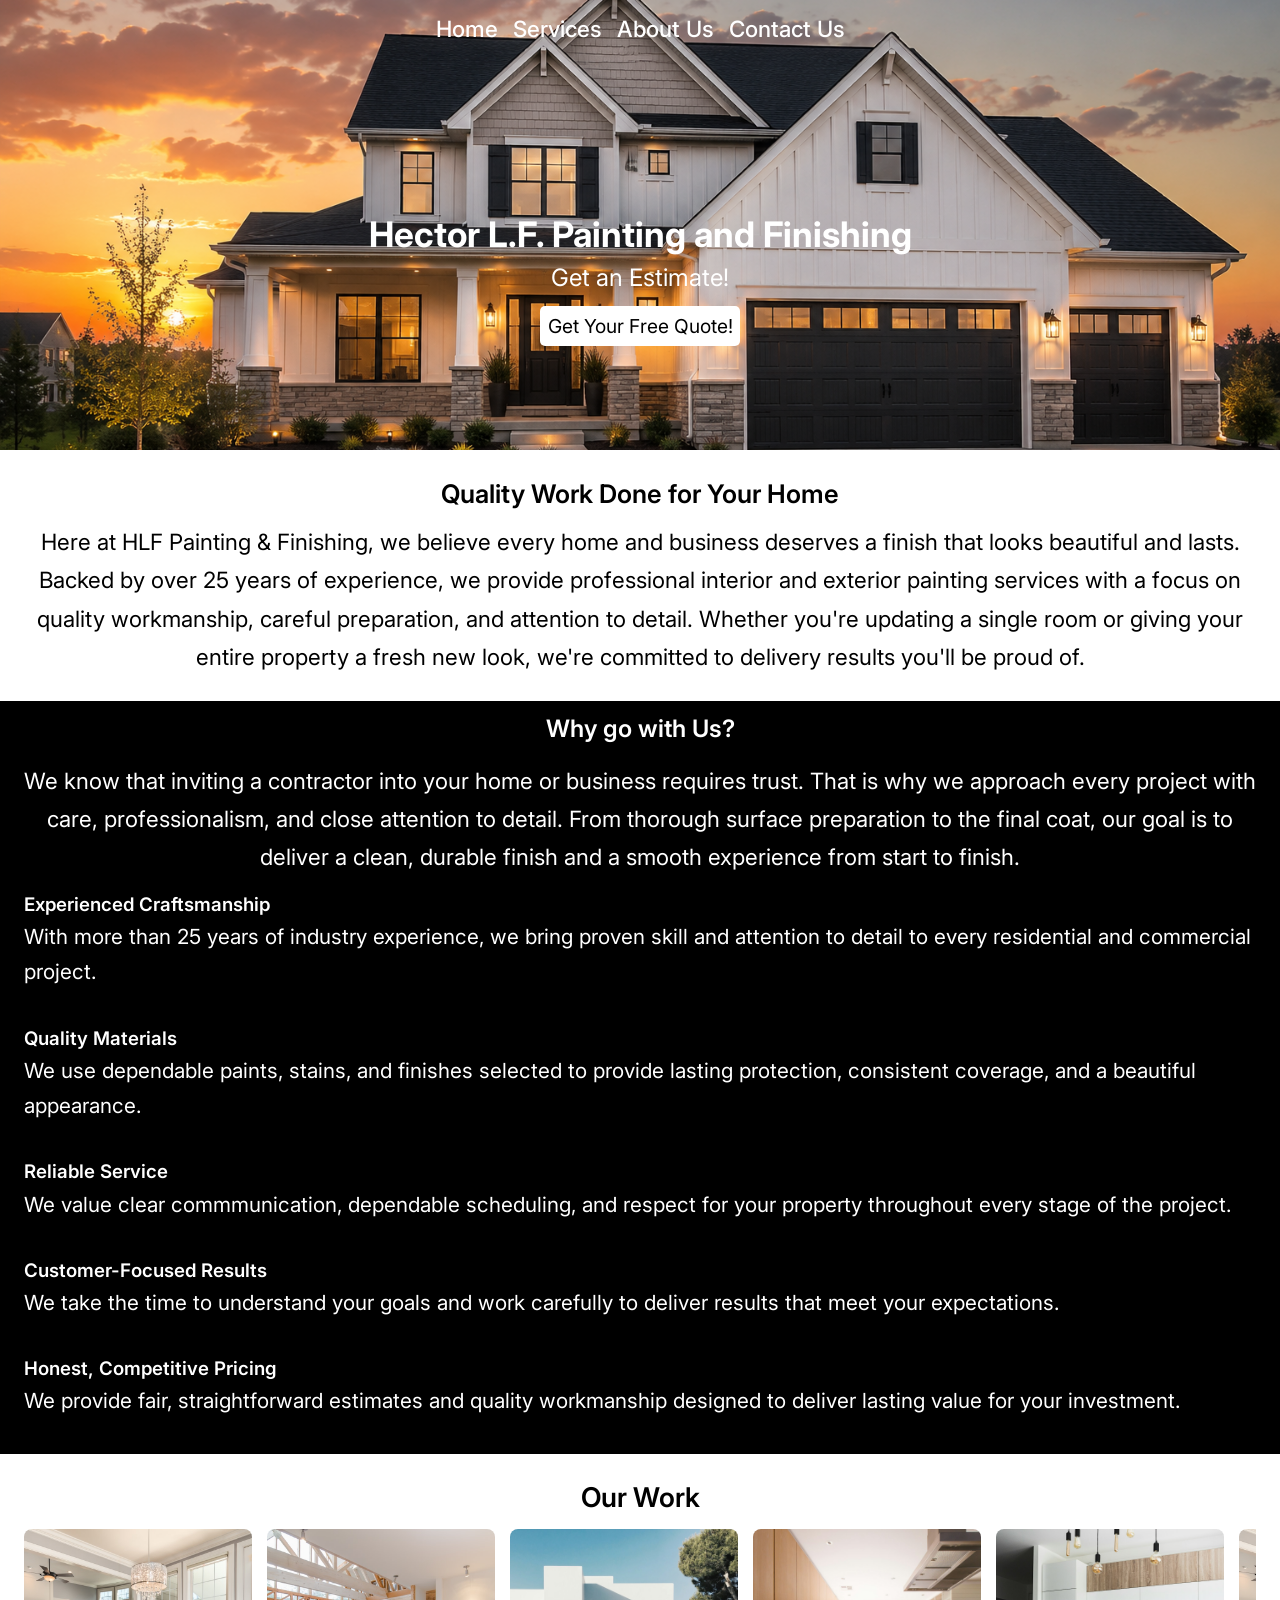
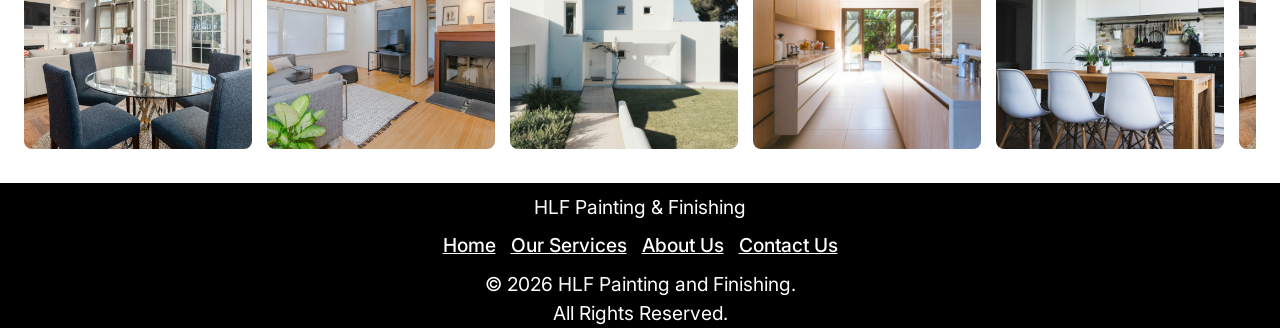
<file: index.html>
<!DOCTYPE html>
<html lang="en">
<head>
    <meta charset="UTF-8">
    <meta name="viewport" content="width=device-width, initial-scale=1.0">
    <meta name="author" content="Steven Peralta">
    <meta name="description" content="Welcome to West Coast Painting! We strive to do our best with your painting needs">
    <link rel="stylesheet" href="main.css">
    <link rel="preconnect" href="https://fonts.googleapis.com">
    <link rel="preconnect" href="https://fonts.gstatic.com" crossorigin>
    <link href="https://fonts.googleapis.com/css2?family=Inter:wght@400;500;600;700&display=swap" rel="stylesheet">
    <title>West Coast Painting</title>
</head>
<body>
    <section class="hero-section">
        <header>
            <ul>
                <li><a href="index.html">Home</a></li>
                <li><a href="services.html">Services</a></li>
                <li><a href="aboutus.html">About Us</a></li>
                <li><a href="contact.html">Contact Us</a></li>
            </ul>
        </header>

        <div class="hero-content">
        <h1>Hector L.F. Painting and Finishing</h1>
        <p>Get an Estimate!</p>
        <div class="hero-btn">Get Your Free Quote!</div>
    </div>
    </section>

    <main>
        <div class="about-short">
            <h2>Quality Work Done for Your Home</h2>
            <p>Here at HLF Painting & Finishing, we believe every home and business deserves a finish that looks beautiful and lasts. Backed by over 25 years of experience, we provide professional interior and exterior painting services with a focus on quality workmanship, careful preparation, and attention to detail. Whether you're updating a single room or giving your entire property a fresh new look, we're committed to delivery results you'll be proud of.</p>
        </div>

        <div class="why-us">
            <h2>Why go with Us?</h2>
            <p class="why-us-short">We know that inviting a contractor into your home or business requires trust. That is why we approach every project with care, professionalism, and close attention to detail. From thorough surface preparation to the final coat, our goal is to deliver a clean, durable finish and a smooth experience from start to finish.</p>

            <ul>
                <li>
                    <h3>Experienced Craftsmanship</h3>
                    <p>With more than 25 years of industry experience, we bring proven skill and attention to detail to every residential and commercial project.</p>
                </li>
                <li>
                    <h3>Quality Materials</h3>
                    <p>We use dependable paints, stains, and finishes selected to provide lasting protection, consistent coverage, and a beautiful appearance.</p>
                </li>
                <li>
                    <h3>Reliable Service</h3>
                    <p>We value clear commmunication, dependable scheduling, and respect for your property throughout every stage of the project.</p>
                </li>
                <li>
                    <h3>Customer-Focused Results</h3>
                    <p>We take the time to understand your goals and work carefully to deliver results that meet your expectations.</p>
                </li>
                <li>
                    <h3>Honest, Competitive Pricing</h3>
                    <p>We provide fair, straightforward estimates and quality workmanship designed to deliver lasting value for your investment.</p>
                </li>
            </ul>
        </div>

        <div class="our-work">
            <h3>Our Work</h3>
            <div class="scroll-container">
                <img src="img/houseOne.jpg" alt="House interior One">
                <img src="img/houseTwo.jpg" alt="House interior Two">
                <img src="img/houseThree.jpg" alt="House interior Three">
                <img src="img/houseFour.jpg" alt="House interior Four">
                <img src="img/houseFive.jpg" alt="House interior Five">
                <img src="img/houseSix.jpg" alt="House interior Six">
            </div>
        </div>
    </main>

    <footer>
        <p class="company-title">HLF Painting & Finishing</p>

        <ul>
            <li><a href="#">Home</a></li>
            <li><a href="#">Our Services</a></li>
            <li><a href="#">About Us</a></li>
            <li><a href="#">Contact Us</a></li>
        </ul>

        <p class="company-copyright">&copy; 2026 HLF Painting and Finishing.<br>All Rights Reserved.</p>
    </footer>
    
</body>
<script type="module" src="main.js"></script>
</html>
</file>
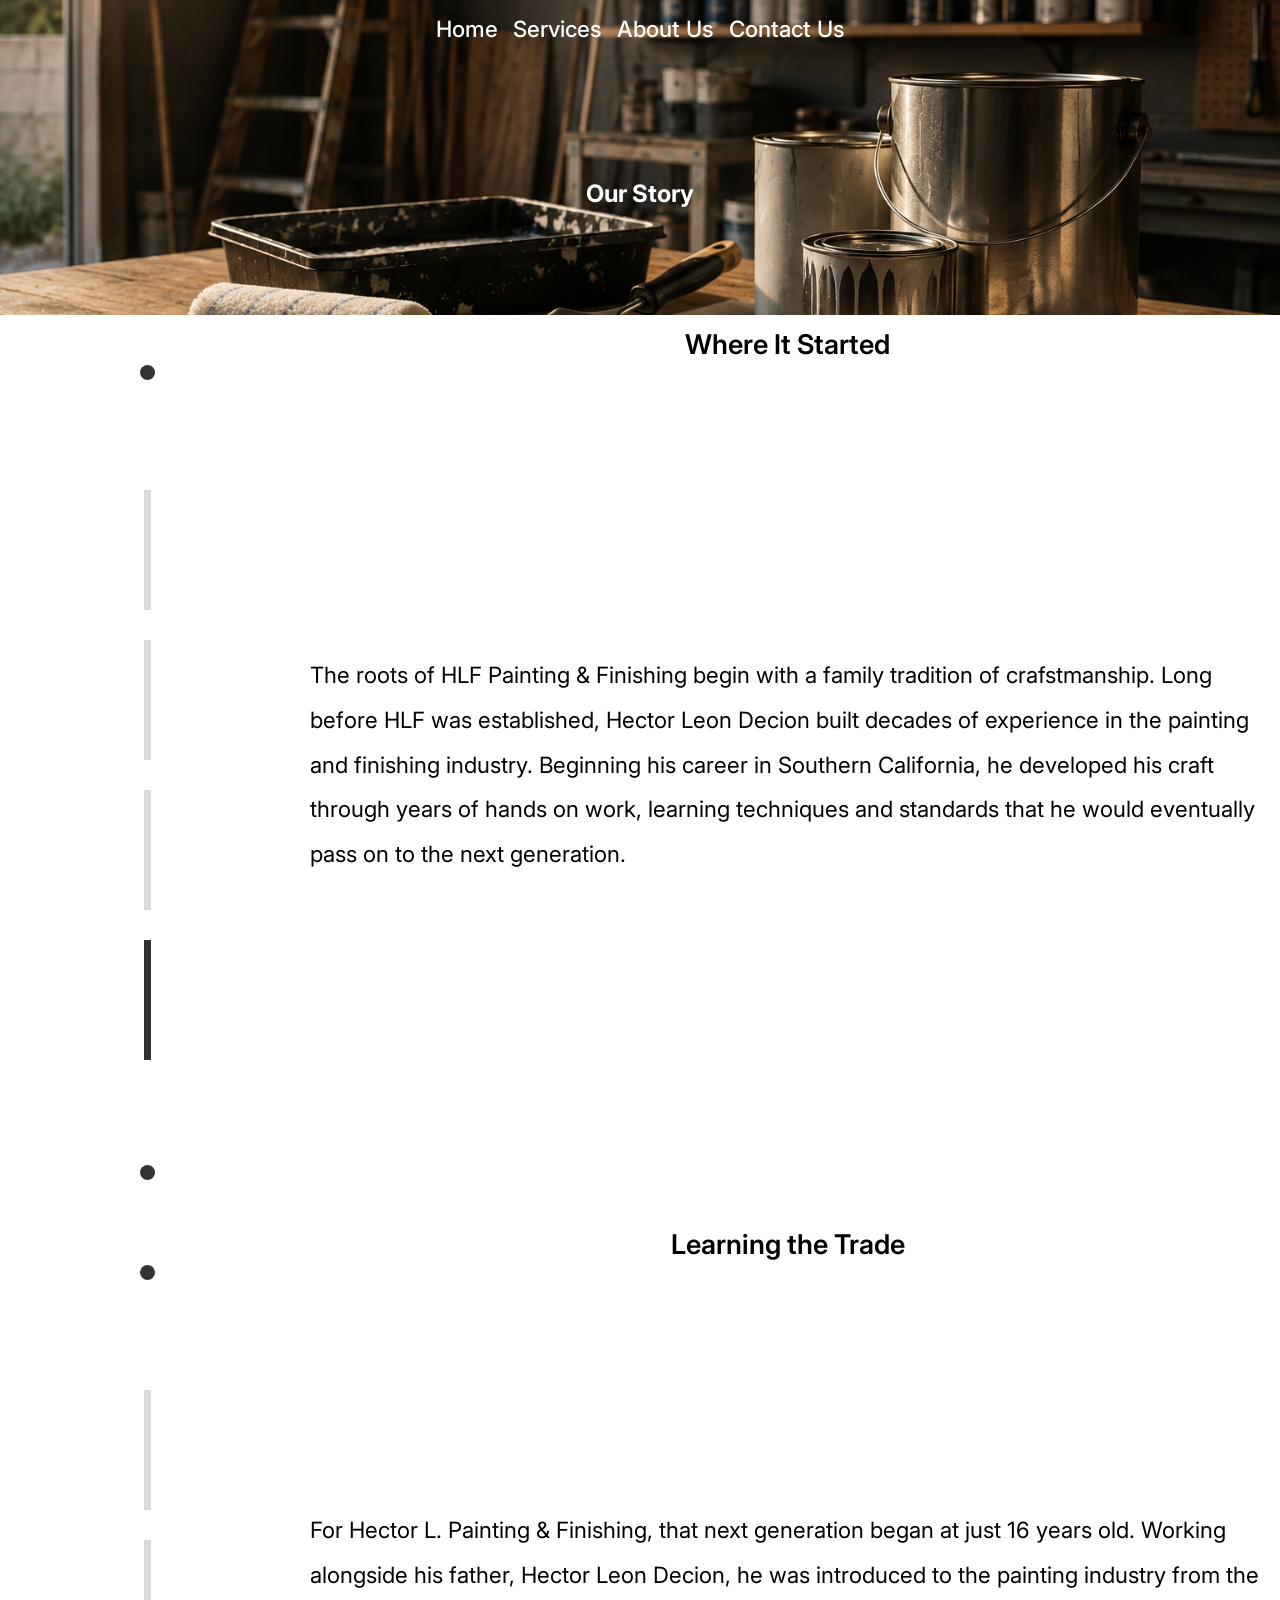
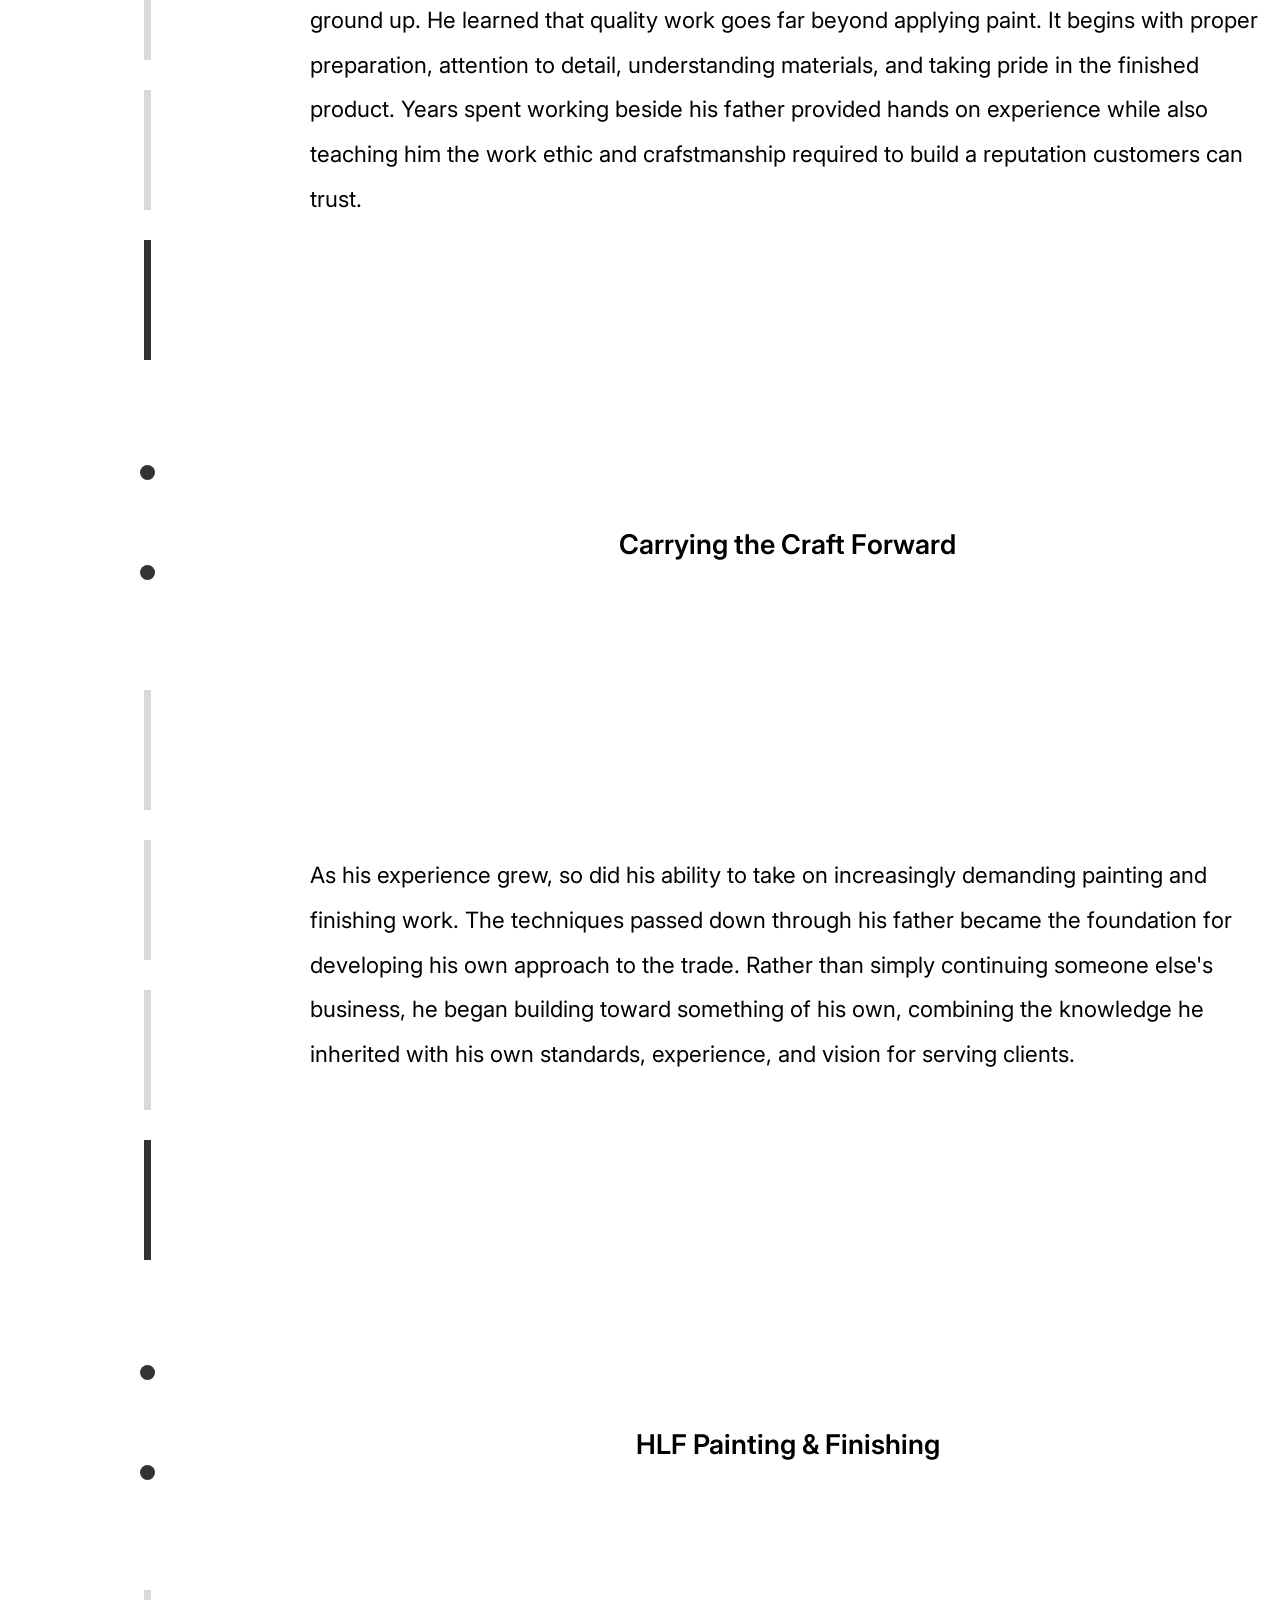
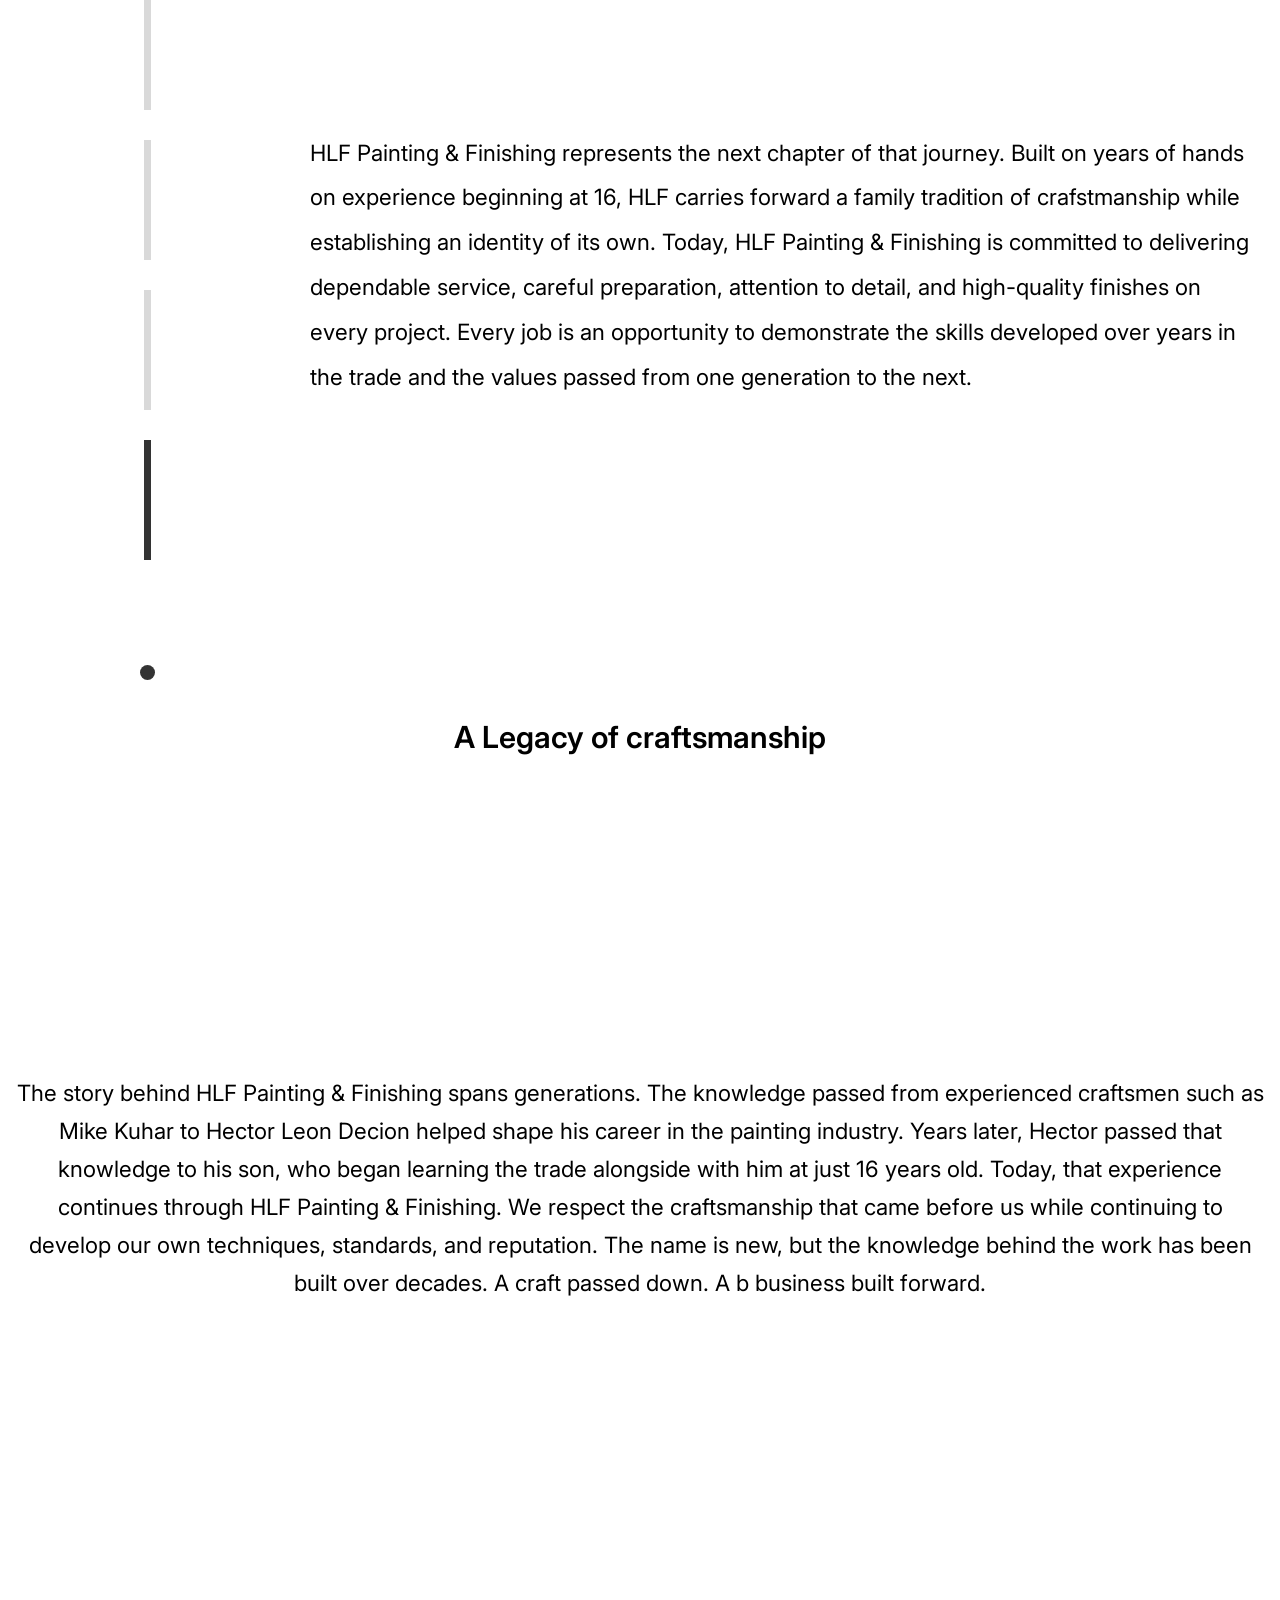
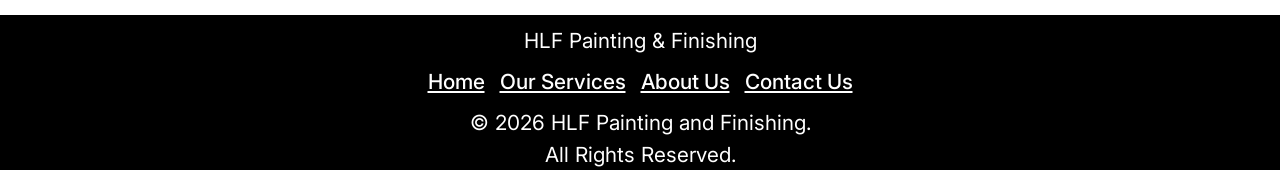
<file: aboutus.html>
<!DOCTYPE html>
<html lang="en">
<head>
    <meta charset="UTF-8">
    <meta name="viewport" content="width=device-width, initial-scale=1.0">
    <meta name="author" content="Steven Peralta">
    <meta name="description" content="Welcome to West Coast Painting and Finishing, where passion and precision paint a masterpiece of innovation and quality. Our journey is one of dedication, hard work, and an unwavering commitment to excellence in the painting industry.">
    <link rel="stylesheet" href="about.css">
    <link rel="preconnect" href="https://fonts.googleapis.com">
    <link rel="preconnect" href="https://fonts.gstatic.com" crossorigin>
    <link href="https://fonts.googleapis.com/css2?family=Inter:wght@400;500;600;700&display=swap" rel="stylesheet">
    <title>About Us</title>
</head>
<body>

    <section class="hero-section">
        <header>
            <ul>
                <li><a href="index.html">Home</a></li>
                <li><a href="services.html">Services</a></li>
                <li><a href="aboutus.html">About Us</a></li>
                <li><a href="contact.html">Contact Us</a></li>
            </ul>
        </header>

        <div class="hero-content">
            <h1>Our Story</h1>
        </div>
    </section>

    <main>
        <section class="our-story">
            <section class="timeline-item first-item">
                <!-- <h2>1990</h2> -->
                <div class="circle first-circle"></div>
                <div class="rectangle">
                    <div class="line rectOne"></div>
                    <div class="line rectTwo"></div>
                    <div class="line rectThree"></div>
                    <div class="line rectFour"></div>
                </div>
                <div class="circleTwo"></div>
                <h3>Where It Started</h3>
                <p>The roots of HLF Painting & Finishing begin with a family tradition of crafstmanship. Long before HLF was established, Hector Leon Decion built decades of experience in the painting and finishing industry. Beginning his career in Southern California, he developed his craft through years of hands on work, learning techniques and standards that he would eventually pass on to the next generation.</p>
            </section>

            <section class="timeline-item">
                <!-- <h2>1998</h2> -->
                <div class="circle"></div>
                <div class="rectangle">
                    <div class="line rectOne"></div>
                    <div class="line rectTwo"></div>
                    <div class="line rectThree"></div>
                    <div class="line rectFour"></div>
                </div>
                <div class="circleTwo"></div>
                <h3>Learning the Trade</h3>
                <p>For Hector L. Painting & Finishing, that next generation began at just 16 years old. Working alongside his father, Hector Leon Decion, he was introduced to the painting industry from the ground up. He learned that quality work goes far beyond applying paint. It begins with proper preparation, attention to detail, understanding materials, and taking pride in the finished product. Years spent working beside his father provided hands on experience while also teaching him the work ethic and crafstmanship required to build a reputation customers can trust.</p>
            </section>

            <section class="timeline-item">
                <!-- <h2>2001</h2> -->
                <div class="circle"></div>
                <div class="rectangle">
                    <div class="line rectOne"></div>
                    <div class="line rectTwo"></div>
                    <div class="line rectThree"></div>
                    <div class="line rectFour"></div>
                </div>
                <div class="circleTwo"></div>
                <h3>Carrying the Craft Forward</h3>
                <p>As his experience grew, so did his ability to take on increasingly demanding painting and finishing work. The techniques passed down through his father became the foundation for developing his own approach to the trade. Rather than simply continuing someone else's business, he began building toward something of his own, combining the knowledge he inherited with his own standards, experience, and vision for serving clients.</p>
            </section>

            <section class="timeline-item">
                <!-- <h2>2005</h2> -->
                <div class="circle"></div>
                <div class="rectangle">
                    <div class="line rectOne"></div>
                    <div class="line rectTwo"></div>
                    <div class="line rectThree"></div>
                    <div class="line rectFour"></div>
                </div>
                <div class="circleTwo"></div>
                <h3>HLF Painting & Finishing</h3>
                <p>HLF Painting & Finishing represents the next chapter of that journey. Built on years of hands on experience beginning at 16, HLF carries forward a family tradition of crafstmanship while establishing an identity of its own. Today, HLF Painting & Finishing is committed to delivering dependable service, careful preparation, attention to detail, and high-quality finishes on every project. Every job is an opportunity to demonstrate the skills developed over years in the trade and the values passed from one generation to the next.</p>
            </section>

            <!-- <section class="timeline-item">
                <h2>2007</h2>
                <div class="circle"></div>
                <div class="rectangle">
                    <div class="line rectOne"></div>
                    <div class="line rectTwo"></div>
                    <div class="line rectThree"></div>
                    <div class="line rectFour"></div>
                </div>
                <div class="circleTwo"></div>
                <h3>Becoming a Licensed Contractor</h3>
                <p>In 2007, Hector earned his California State License Board contractor license, officially beginning a new chapter as a licensed painting contractor. This milestone allowed the company to continue growing while taking on larger and more specialized projects, all while maintaining the same standards of quality and personal attention that had defined Hector's work from the beginning.</p>

                <h3>Expanding Our Capabilities</h3>
                <p>That same year, and opportunity arose to aquire a dedicated shop equipped with professional spray booths. The new facility opened the door to more specialized finishing work and allowed the company to achieve a higher level of consistency, precision, and craftsmanship. From detailed wood finishes to larger painting projects, the shop became an important part of the company's ability to deliver high-quality results.</p>
            </section> -->

            <!-- <section class="timeline-item">
                <h2>Present</h2>
                <div class="circle"></div>
                <div class="rectangle last-rectangle">
                    <div class="line rectOne"></div>
                    <div class="line rectTwo"></div>
                    <div class="line rectThree"></div>
                    <div class="line rectFour"></div>
                </div>
                <div class="circleTwo"></div>
                <h3>Looking Ahead</h3>
                <p class="looking-ahead-description">Today, Hector L.F. Painting & Finishing proudly continues this tradition as a branch of Hector Leon Decion Painting. Built on the same foundation of experience, craftsmanship, and dedication that has guided the parent company for decades, Hector L.F. carries those established standards into every project we take on. As an extension of Hector Leon Decion Painting, we benefit from generations of knowledge and hands on experience while continuing to develop the Hector L.F. name and the work it represents. Our commitment remains rooted in quality, integrity, attention to detail, and pride in every project. We are grateful to the customers, families, businesses, and communities that have trusted our work throughout the years. Their support has helped make this continued growth possible, and through Hector L.F. Painting & Finishing, we look forward to carrying that tradition forward for many years to come.</p>
            </section>
        </section> -->

        <section class="legacy">
                <h2>A Legacy of craftsmanship</h2>

                <div class="legacy-description">
                    <p>The story behind HLF Painting & Finishing spans generations. The knowledge passed from experienced craftsmen such as Mike Kuhar to Hector Leon Decion helped shape his career in the painting industry. Years later, Hector passed that knowledge to his son, who began learning the trade alongside with him at just 16 years old. Today, that experience continues through HLF Painting & Finishing. We respect the craftsmanship that came before us while continuing to develop our own techniques, standards, and reputation. The name is new, but the knowledge behind the work has been built over decades. A craft passed down. A b business built forward.</p>
                </div>
            </section>
    </main>

    <footer>
        <p class="company-title">HLF Painting & Finishing</p>

        <ul>
            <li><a href="#">Home</a></li>
            <li><a href="#">Our Services</a></li>
            <li><a href="#">About Us</a></li>
            <li><a href="#">Contact Us</a></li>
        </ul>

        <p class="company-copyright">&copy; 2026 HLF Painting and Finishing.<br>All Rights Reserved.</p>
    </footer>
    
</body>
<script type="module" src="about.js"></script>
</html>
</file>
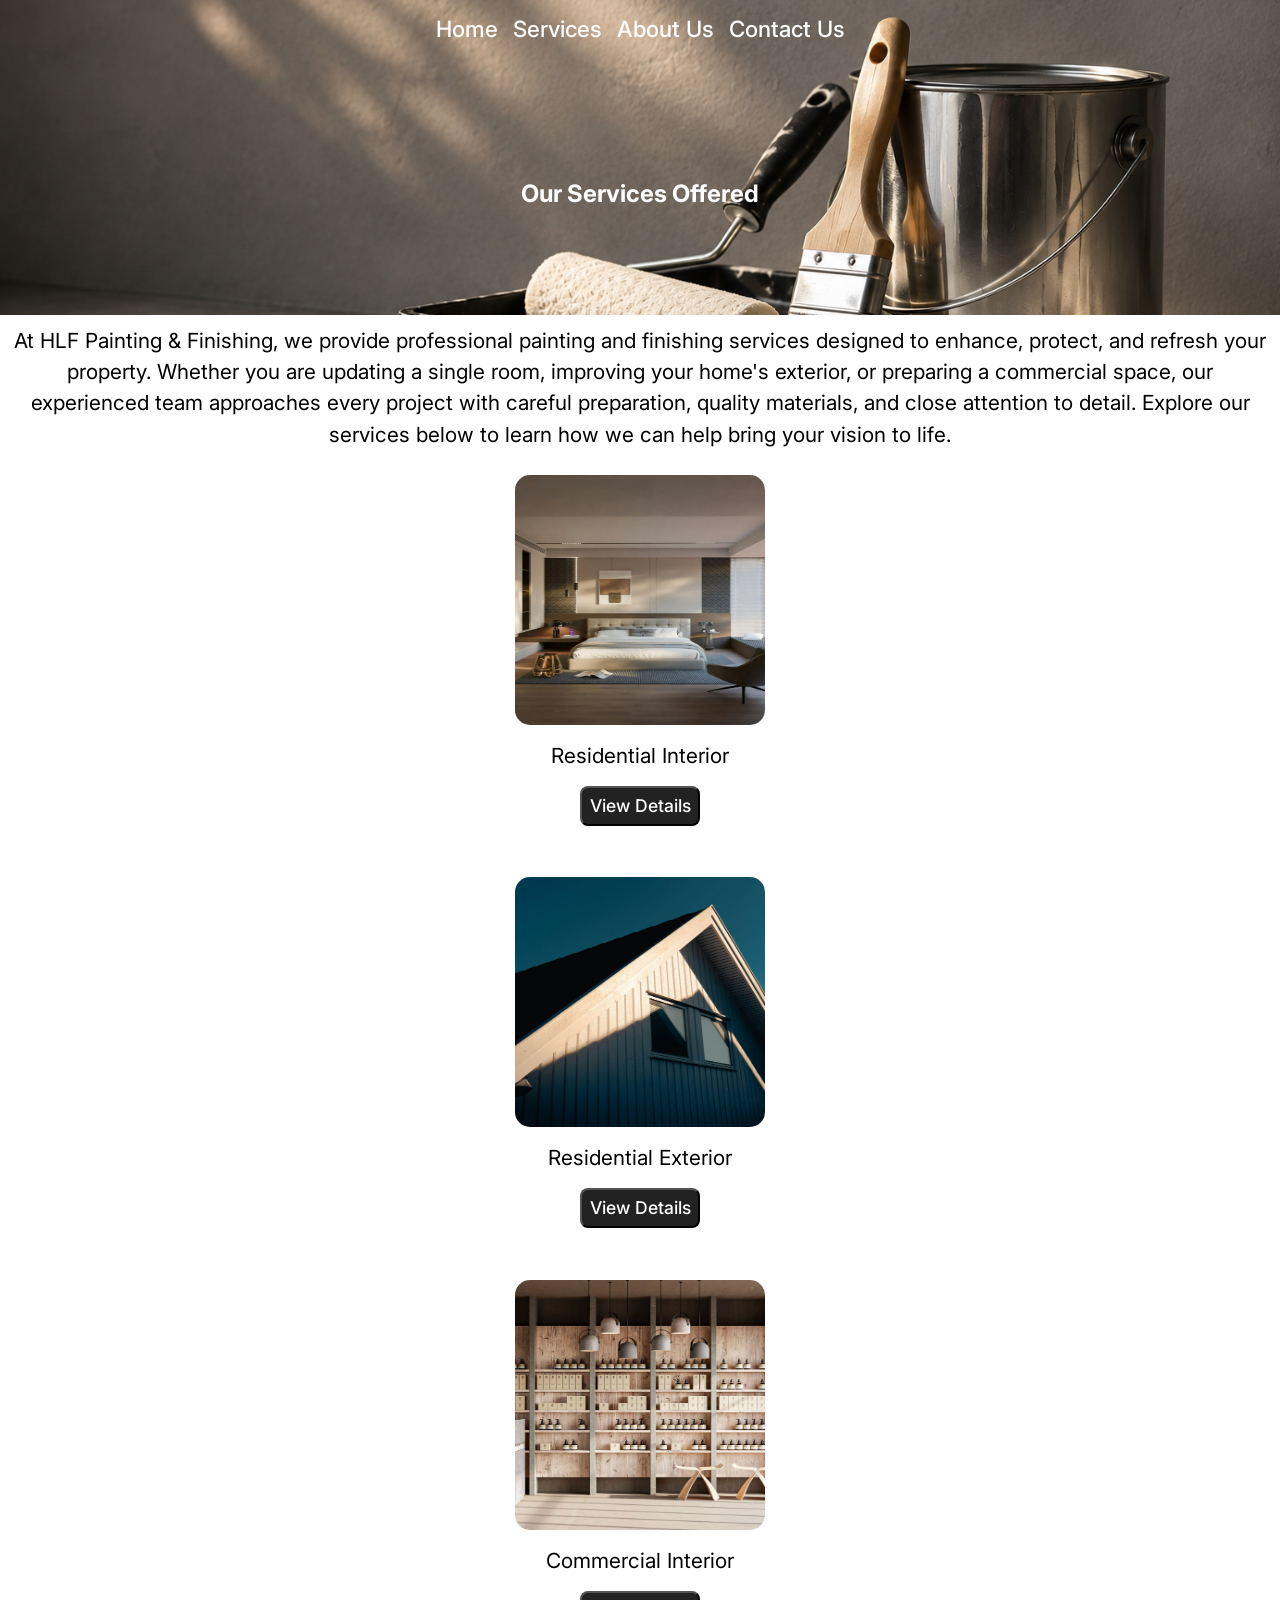
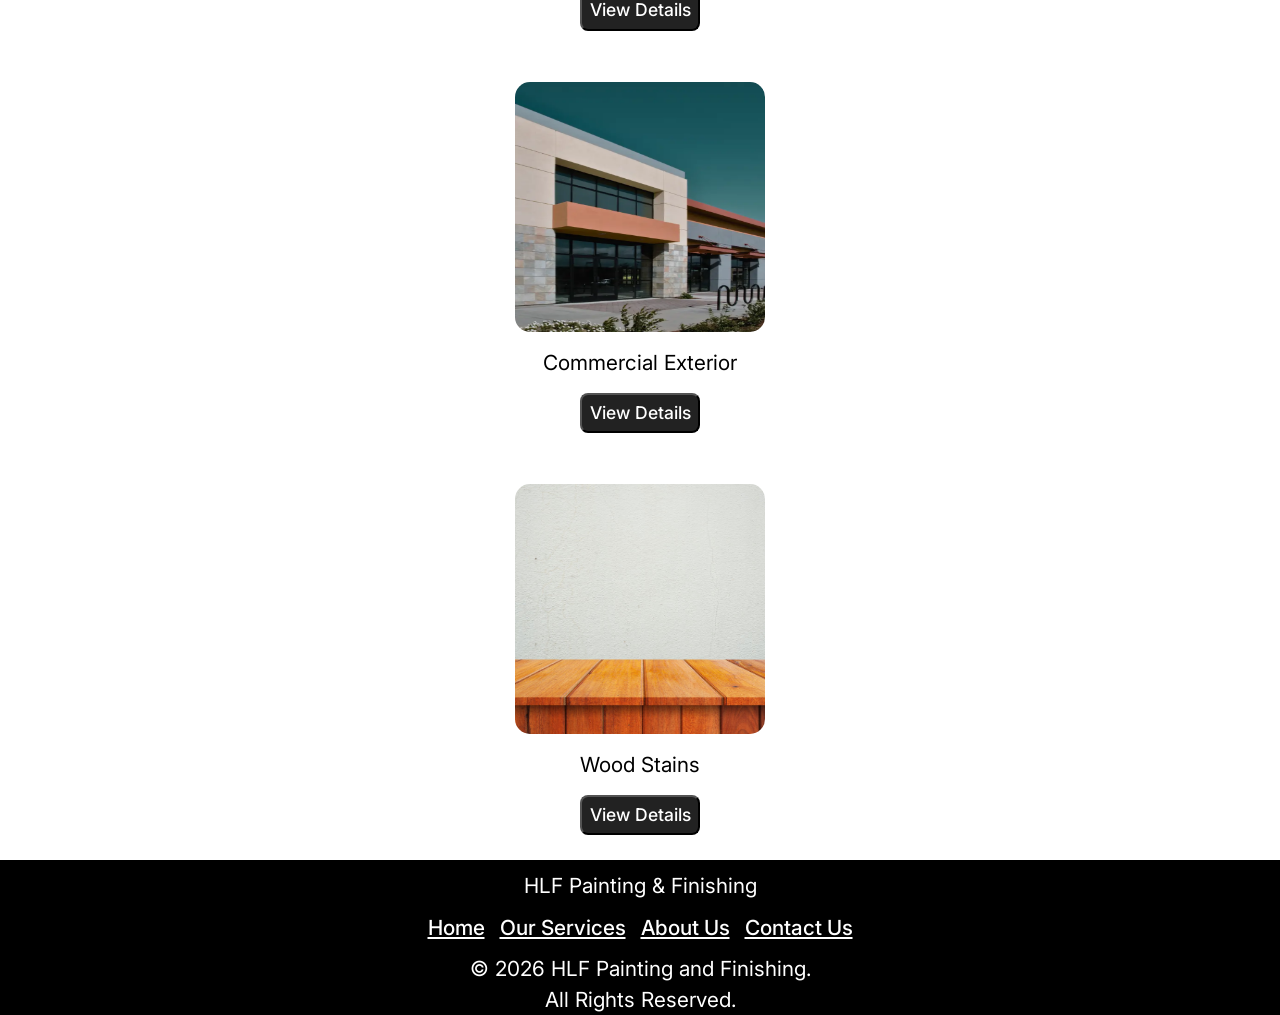
<file: services.html>
<!DOCTYPE html>
<html lang="en">
<head>
    <meta charset="UTF-8">
    <meta name="viewport" content="width=device-width, initial-scale=1.0">
    <meta name="author" content="Steven Peralta">
    <meta name="description" content="Here at HLF Painting and Finishing, we offer a wide variety of services to satisfy each and everyone of our customers">
    <link rel="stylesheet" href="services.css">
    <link rel="preconnect" href="https://fonts.googleapis.com">
    <link rel="preconnect" href="https://fonts.gstatic.com" crossorigin>
    <link href="https://fonts.googleapis.com/css2?family=Inter:wght@400;500;600;700&display=swap" rel="stylesheet">
    <title>Our Services</title>
</head>
<body>
    <section class="hero-section">
        <header>
            <ul>
                <li><a href="index.html">Home</a></li>
                <li><a href="services.html">Services</a></li>
                <li><a href="aboutus.html">About Us</a></li>
                <li><a href="contact.html">Contact Us</a></li>
            </ul>
        </header>

        <div class="hero-content">
            <h1>Our Services Offered</h1>
        </div>
    </section>

    <main>
        <p class="service-page-description">At HLF Painting & Finishing, we provide professional painting and finishing services designed to enhance, protect, and refresh your property. Whether you are updating a single room, improving your home's exterior, or preparing a commercial space, our experienced team approaches every project with careful preparation, quality materials, and close attention to detail. Explore our services below to learn how we can help bring your vision to life.</p>

        <div class="service-container">
            <div class="service-card">
                <img src="img/residential-interior.jpg" alt="residential interior service image">
                <p class="service-title">Residential Interior</p>
                <button>View Details</button>
            </div>
            <div class="service-card">
                <img src="img/residential-exterior.jpg" alt="residential exterior service image">
                <p class="service-title">Residential Exterior</p>
                <button>View Details</button>
            </div>
            <div class="service-card">
                <img src="img/commercial-interior.jpg" alt="commercial interior service image">
                <p class="service-title">Commercial Interior</p>
                <button>View Details</button>
            </div>
            <div class="service-card">
                <img src="img/commercialExterior.webp" alt="commercial exterior service image">
                <p class="service-title">Commercial Exterior</p>
                <button>View Details</button>
            </div>
            <div class="service-card">
                <img src="img/wood-stains.jpg" alt="wood stains service image">
                <p class="service-title">Wood Stains</p>
                <button>View Details</button>
            </div>
        </div>
    </main>

    <footer>
        <p class="company-title">HLF Painting & Finishing</p>

        <ul>
            <li><a href="#">Home</a></li>
            <li><a href="#">Our Services</a></li>
            <li><a href="#">About Us</a></li>
            <li><a href="#">Contact Us</a></li>
        </ul>

        <p class="company-copyright">&copy; 2026 HLF Painting and Finishing.<br>All Rights Reserved.</p>
    </footer>

<script type="module" src="services.js"></script>  
</body>
</html>
</file>
<file: main.css>
/* RESET */

/*
  1. Use a more-intuitive box-sizing model.
*/
*, *::before, *::after {
  box-sizing: border-box;
}
/*
  2. Remove default margin
*/
* {
  margin: 0;
}
/*
  Typographic tweaks!
  3. Add accessible line-height
  4. Improve text rendering
*/
body {
  line-height: 1.5;
  -webkit-font-smoothing: antialiased;
}
/*
  5. Improve media defaults
*/
img, picture, video, canvas, svg {
  display: block;
  max-width: 100%;
}
/*
  6. Remove built-in form typography styles
*/
input, button, textarea, select {
  font: inherit;
}
/*
  7. Avoid text overflows
*/
p, h1, h2, h3, h4, h5, h6 {
  overflow-wrap: break-word;
}
/*
  8. Create a root stacking context
*/
#root, #__next {
  isolation: isolate;
}

/* RESET END */

/* BODY */

body {
    min-height: 100vh;
    height: 100%;
    display: grid;
    grid-template-columns: minmax(0, 1fr);
    grid-template-rows: auto auto auto;
    font-family: "Inter", sans-serif;
}

h1 {
  font-weight: 700;
}

h2, h3 {
  font-weight: 600;
}

p {
  font-weight: 400;
}

button, a {
  font-weight: 500;
}

/* HEADER/HERO */

.hero-section {
  grid-row: 1/2;
  grid-column:1/2;
  display: grid;
  grid-template-columns: 1fr;
  grid-template-rows: .3fr 1fr;
  background: url('img/homePageHero.png');
  background-repeat: no-repeat;
  background-size: cover;
  background-position: center;
  min-height: 50vh;
  height: auto;
}

.hero-section header {
  display: flex;
  flex-direction: row;
  width: 100%;
  justify-content: center;
}

.hero-section ul {
  list-style-type: none; 
  display: flex;
  gap: 15px;
  color: white;
  margin-top: 12px;
  padding: 0;
  justify-content: center;
}

header a {
  color: #fff;
  text-decoration: none;
}

.hero-content {
  grid-row: 2/3;
  grid-column: 1/2;
  align-self: center;
  justify-self: center;
  justify-items: center;
  align-items: center;
  display: flex;
  flex-direction: column;
}

.hero-content h1, p {
  color: white;
}

.hero-content h1 {
  text-align: center;
}

.hero-content .hero-btn {
  text-align: center;
  font-size: 12px;
  width: 150px;
  height: 30px;
  background-color: #ffffff;
  align-content: center;
  border-radius: 5px;
}

/* MAIN */

main {
  grid-row: 2;
  grid-column: 1/2;
  display: grid;
  grid-template-columns: minmax(0, 1fr);
  grid-template-rows: auto auto auto;
}

/* BRIEF ABOUT US */

.about-short {
  grid-row: 1/2;
  grid-column: 1/2;
  align-self: center;
  padding: 0 1.5rem;
}

.about-short h2 {
  font-size: 1.3rem;
  justify-self: center;
  margin-bottom: 10px;
  padding-top: 25px;
  text-align: center;
}

.about-short p {
  color: black;
  text-align: center;
  justify-self: center;
  width: 100%;
  line-height: 1.7;
  padding-bottom: 25px;
}

/* WHY US */

.why-us {
  grid-row: 2/3;
  grid-column: 1/2;
  background-color: black;
  display: flex;
  flex-direction: column;
  flex-wrap: wrap;
  align-items: center;
  padding: 0 1.5rem;
  gap: 15px;
}

.why-us p {
  color: white;
  line-height: 1.7;
}

.why-us h2 {
  color: white;
  text-align: center;
  padding-top: 10px;
}

.why-us h3 {
  color: white;
}

.why-us ul {
  list-style-type: none;
  padding: 0;
}

.why-us li {
  margin-bottom: 35px;
}

/* OUR WORK */

.our-work {
  position: relative;
  min-width: 0;
  width: 100%;
  padding: 1.5rem;
  grid-row: 3;
  grid-column: 1/2;
}

.our-work h3 {
  text-align: center;
}

.scroll-container {
  display: flex;
  min-width: 0;
  gap: 15px;
  overflow-x: auto;
  scroll-behavior: smooth;
  padding: 10px 0;
  width: 100%;
  overflow-y: hidden;
  scroll-snap-type: x mandatory;
  overscroll-behavior-inline: contain;
}

.scroll-container img {
  min-width: 228px;
  min-height: 220px;
  width: 228px;
  height: 220px;
  flex: 0 0 auto;
  object-fit: cover;
  border-radius: 8px;
  scroll-snap-align: start;
}

/* FOOTER */

footer {
  background-color: black;
  display: flex;
  flex-direction: column;
  align-items: center;
}

footer p {
  color: white;
}

footer ul {
  list-style-type: none;
  display: flex;
  flex-direction: row;
  justify-content: center;
  gap: 15px;
  padding: 0;
  padding-bottom: 10px;
  padding-top: 10px;
  margin: 0;
}

footer a {
  color: white;
}

footer .company-title, .company-copyright {
  text-align: center;
}

footer .company-title {
  margin-top: 10px;
}

/* MEDIA QUERIES */

@media (min-width: 1024px) {
  header a {
    font-size: 1.3rem;
  }

  .hero-content p {
    font-size: 1.3rem;
  }

  .hero-content .hero-btn {
    font-size: 1.1rem;
    width: 190px;
    height: 40px;
    margin-top: 10px;
    border-radius: 5px;
  }

  .about-short h2 {
    font-size: 1.5rem;
  }

  .about-short p {
    font-size: 1.2rem;
  }

  .why-us h2 {
    font-size: 1.5rem;
  }

  .why-us .why-us-short {
    font-size: 1.2rem;
    text-align: center;
  }

  .why-us li p {
    font-size: 1.1rem;
  }

  .our-work h3 {
    font-size: 1.5rem;
  }

  footer p {
    font-size: 1.2rem;
  }

  footer li a {
    font-size: 1.2rem;
  }
}

@media (min-width: 1200px) {
  header a {
    font-size: 1.4rem;
  }

  .hero-content h1 {
    font-size: 2.2rem;
  }

  .hero-content p {
    font-size: 1.5rem;
  }

  .hero-content .hero-btn {
    font-size: 1.2rem;
    width: 200px;
  }

  .about-short h2 {
    font-size: 1.6rem;
  }

  .about-short p {
    font-size: 1.4rem;
  }

  .why-us .why-us-short {
    font-size: 1.4rem;
  }

  .why-us li p {
    font-size: 1.3rem;
  }

  .our-work h3 {
    font-size: 1.7rem;
  }
}

@media (min-width: 1440px) {
  header a {
    font-size: 1.6rem;
  }

  .hero-content h1 {
    font-size: 2.4rem;
  }

  .hero-content p {
    font-size: 1.6rem;
  }

  .hero-content .hero-btn {
    font-size: 1.4rem;
    width: 250px;
  }

  .about-short h2 {
    font-size: 1.8rem;
  }

  .about-short p {
    font-size: 1.5rem;
  }

  .why-us h2 {
    font-size: 1.8rem;
  }

  .why-us .why-us-short {
    font-size: 1.5rem;
  }

  .why-us li h3 {
    font-size: 1.5rem;
  }

  .why-us li p {
    font-size: 1.4rem;
  }

  .our-work h3 {
    font-size: 1.8rem;
  }

  footer p {
    font-size: 1.4rem;
  }

  footer li a {
    font-size: 1.4rem;
  }
}

@media (min-width: 1600px) {
  .scroll-container img {
    width: 420px;
  }
}

@media (min-width: 1920px) {
  header a {
    font-size: 2rem; 
  }

  .hero-section h1 {
    font-size: 3rem;
  }

  .hero-section p {
    font-size: 2rem;
  }

  .hero-section .hero-btn {
    font-size: 1.7rem;
    width: 290px;
    height: 65px;
  }

  .about-short h2 {
    font-size: 2.2rem;
  }

  .about-short p {
    font-size: 1.8rem;
  }

  .why-us h2 {
    font-size: 2.2rem;
  }

  .why-us .why-us-short {
    font-size: 1.8rem;
  }

  .why-us li h3 {
    font-size: 2rem;
  }

  .why-us li p {
    font-size: 1.8rem;
  }

  .our-work h3 {
    font-size: 2.2rem;
  }

  .scroll-container img {
    width: 420px;
  }

  footer p {
    font-size: 1.6rem;
  }

  footer li a {
    font-size: 1.6rem;
  }
}
</file>
<file: about.css>
/* RESET */

/*
  1. Use a more-intuitive box-sizing model.
*/
*, *::before, *::after {
  box-sizing: border-box;
}
/*
  2. Remove default margin
*/
* {
  margin: 0;
}
/*
  Typographic tweaks!
  3. Add accessible line-height
  4. Improve text rendering
*/
body {
  line-height: 1.5;
  -webkit-font-smoothing: antialiased;
}
/*
  5. Improve media defaults
*/
img, picture, video, canvas, svg {
  display: block;
  max-width: 100%;
}
/*
  6. Remove built-in form typography styles
*/
input, button, textarea, select {
  font: inherit;
}
/*
  7. Avoid text overflows
*/
p, h1, h2, h3, h4, h5, h6 {
  overflow-wrap: break-word;
}
/*
  8. Create a root stacking context
*/
#root, #__next {
  isolation: isolate;
}

/* RESET END */

/* BODY */

body {
    min-height: 100vh;
    height: 100%;
    display: grid;
    grid-template-columns: minmax(0, 1fr);
    grid-template-rows: auto auto auto;
    font-family: "Inter", sans-serif;
}

h1 {
  font-weight: 700;
}

h2, h3 {
  font-weight: 600;
}

p {
  font-weight: 400;
}

button, a {
  font-weight: 500;
}

/* HEADER HERO */

.hero-section {
  grid-row: 1/2;
  grid-column:1/2;
  display: grid;
  grid-template-columns: 1fr;
  grid-template-rows: .3fr 1fr;
  background: url('img/about-us.png');
  background-repeat: no-repeat;
  background-size: cover;
  background-position: center;
  min-height: 35vh;
  height: auto;
}

.hero-section header {
  display: flex;
  flex-direction: row;
  width: 100%;
  justify-content: center;
}

.hero-section ul {
  list-style-type: none;
  display: flex;
  gap: 15px;
  color: white;
  margin-top: 12px;
  padding: 0;
  justify-content: center;
}

header a {
  color: white;
  text-decoration: none;
}

.hero-content {
  grid-row: 2/3;
  grid-column: 1/2;
  align-self: center;
  justify-self: center;
  justify-items: center;
  align-items: center;
  display: flex;
  flex-direction: column;
}

.hero-content h1 {
  color: white;
  text-align: center;
}

/* MAIN */

main {
  grid-row: 2;
  grid-column: 1/2;
  display: grid;
  grid-template-columns: minmax(0, 1fr);
  grid-template-rows: auto auto;
}

/* TIMELINE */

.timeline-item {
  min-height: 100svh;
  display: grid;
  grid-template-columns: .3fr 1fr;
  grid-template-rows: 1fr;
}

.timeline-item h2 {
  grid-row: 1;
  grid-column: 1/2;
  justify-self: center;
  text-align: center;
  padding-top: 10px;
}

.timeline-item h3 {
  grid-row: 1;
  grid-column: 2/3;
  justify-self: center;
  padding-top: 10px;
  opacity: 0;
  transition: opacity .5s ease-in;
}

@keyframes goUp {
  from {
    transform: translateY(60px);
  }

  to {
    transform: translateY(0);
  }
}

.timeline-item p {
  grid-row: 1;
  grid-column: 2/3;
  align-self: center;
  justify-self: center;
  line-height: 2;
  opacity: 0;
  transition: opacity .5s ease-in;
  padding: 15px;
}

.timeline-item .looking-ahead-description {
  line-height: 1.45;
  padding: 0;
  text-align: left;
}

.active {
  animation: goUp 1s ease-in-out;
}

.inactive {
  opacity: 0;
}

.rectangle {
  grid-row: 1/2;
  grid-column: 1/2;
  align-self: stretch;
  justify-self: center;
  justify-content: center;
  width: 100%;
  height: 100%;
  display: flex;
  flex-direction: column;
  align-items: center;
  margin-top: 10px;
  gap: 30px;
}

.rectOne, .rectTwo, .rectThree, .rectFour {
  display: flex;
  justify-content: center;
  align-items: center;
  background-color: #d9d9d9;
  width: 7px;
  flex-shrink: 0;
  height: 120px;
  transition: background-color .3s ease-in;
}

.circle {
  grid-row: 1/2;
  grid-column: 1/2;
  align-self: start;
  justify-self: center;
  margin-top: 60px;
  transform: translateY(-10px);
  width: 15px;
  height: 15px;
  border-radius: 15px;
  background-color: #d9d9d9;
  transition: background-color .3s ease-in;
}

.circleTwo {
  grid-row: 1/2;
  grid-column: 1/2;
  align-self: end;
  justify-self: center;
  margin-bottom: 50px;
  transform: translateY(15px);
  width: 15px;
  height: 15px;
  border-radius: 15px;
  background-color: #d9d9d9;
  transition: background-color .3s ease-in;
}

.legacy {
  display: flex;
  flex-direction: column;
  align-items: center;
  height: 100svh;
  width: 100%;
  grid-row: 2;
}

.legacy-description {
  display: flex;
  flex: 1;
  text-align: center;
  justify-content: center;
  align-items: center;
  line-height: 1.4;
  width: 330px;
  font-size: 1rem;
  height: 100%;
}

/* FOOTER */

footer {
  background-color: black;
  display: flex;
  flex-direction: column;
  align-items: center;
  opacity: 100;
  transition: opacity .3s ease-in;
}

footer p {
  color: white;
}

footer ul {
  list-style-type: none;
  display: flex;
  flex-direction: row;
  justify-content: center;
  gap: 15px;
  padding: 0;
  padding-bottom: 10px;
  padding-top: 10px;
  margin: 0;
}

footer a {
  color: white;
}

footer .company-title, .company-copyright {
  text-align: center;
}

footer .company-title {
  margin-top: 10px;
}

/* MEDIA QUERIES */

@media (min-width: 414px) {
  .legacy-description {
    width: 400px;
  }
}

@media (min-width: 650px) {
  .legacy-description {
    width: 100%;
    padding: 15px;
  }
}

@media (min-width: 1024px) {
  header a {
    font-size: 1.3rem;
  }

  .timeline-item p {
    font-size: 1.2rem;
  }

  .timeline-item h3 {
    font-size: 1.5rem;
  }

  .legacy-description {
    font-size: 1.5rem;
    width: 100%;
    padding: 15px;
    line-height: 1.7;
  }

  footer p {
    font-size: 1.2rem;
  }

  footer li a {
    font-size: 1.2rem;
  }
}

@media (min-width: 1280px) {
  header a {
    font-size: 1.4rem;
  }

  .timeline-item p {
    font-size: 1.4rem;
  }

  .timeline-item h3 {
    font-size: 1.7rem;
  }

  .legacy h2 {
    font-size: 1.9rem;
  }

  .legacy-description {
    font-size: 1.4rem;
    width: 100%;
  }

  .legacy-description p {
    width: 100%;
  }

  footer p {
    font-size: 1.3rem;
  }

  footer li a {
    font-size: 1.3rem;
  }
}

@media (min-width: 1440px) {
  header a {
    font-size: 1.5rem;
  }

  .timeline-item p {
    font-size: 1.5rem;
  }

  .timeline-item h3 {
    font-size: 1.8rem;
  }

  .legacy h2 {
    font-size: 2rem;
  }

  .legacy-description {
    font-size: 1.5rem;
  }

   footer p {
    font-size: 1.3rem;
  }

  footer li a {
    font-size: 1.3rem;
  }
}

@media (min-width: 1599px) {
  header a {
    font-size: 1.7rem;
  }

  .timeline-item p {
    font-size: 1.7rem;
  }

  .timeline-item h3 {
    font-size: 1.9rem;
  }

  .legacy-description {
    font-size: 1.7rem;
  }

  footer p {
    font-size: 1.5rem;
  }

  footer li a {
    font-size: 1.5rem;
  }
}

@media (min-width: 1920px) {
  header a {
    font-size: 2rem;
  }

  .timeline-item p {
    font-size: 1.9rem;
  }

  .timeline-item h3 {
    font-size: 2.1rem;
  }

  .legacy h2 {
    font-size: 2.3rem;
  }

  .legacy-description {
    font-size: 1.9rem;
  }

  footer p {
    font-size: 1.6rem;
  }

  footer li a {
    font-size: 1.6rem;
  }
}
</file>
<file: services.css>
/* RESET */

/*
  1. Use a more-intuitive box-sizing model.
*/
*, *::before, *::after {
  box-sizing: border-box;
}
/*
  2. Remove default margin
*/
* {
  margin: 0;
}
/*
  Typographic tweaks!
  3. Add accessible line-height
  4. Improve text rendering
*/
body {
  line-height: 1.5;
  -webkit-font-smoothing: antialiased;
}
/*
  5. Improve media defaults
*/
img, picture, video, canvas, svg {
  display: block;
  max-width: 100%;
}
/*
  6. Remove built-in form typography styles
*/
input, button, textarea, select {
  font: inherit;
}
/*
  7. Avoid text overflows
*/
p, h1, h2, h3, h4, h5, h6 {
  overflow-wrap: break-word;
}
/*
  8. Create a root stacking context
*/
#root, #__next {
  isolation: isolate;
}

/* RESET END */

html {
  background-color: #ffffff;
  transition: background-color .4s ease-in-out;
}

/* BODY */

body {
    min-height: 100vh;
    height: 100%;
    display: grid;
    grid-template-columns: minmax(0, 1fr);
    grid-template-rows: auto auto auto;
    font-family: "Inter", sans-serif;
}

h1 {
  font-weight: 700;
}

h2, h3 {
  font-weight: 600;
}

p {
  font-weight: 400;
}

button, a {
  font-weight: 500;
}

/* HEADER HERO */

.hero-section {
  grid-row: 1/2;
  grid-column:1/2;
  display: grid;
  grid-template-columns: 1fr;
  grid-template-rows: .3fr 1fr;
  background: url('img/services-offered.png');
  background-repeat: no-repeat;
  background-size: cover;
  background-position: center;
  min-height: 35vh;
  height: auto;
  opacity: 100;
  transition: opacity .3s ease-in-out;
}

.hero-section header {
  display: flex;
  flex-direction: row;
  width: 100%;
  justify-content: center;
}

.hero-section ul {
  list-style-type: none;
  display: flex;
  gap: 15px;
  color: white;
  margin-top: 12px;
  padding: 0;
  justify-content: center;
}

header a {
  color: #fff;
  text-decoration: none;
}

.hero-content {
  grid-row: 2/3;
  grid-column: 1/2;
  align-self: center;
  justify-self: center;
  justify-items: center;
  align-items: center;
  display: flex;
  flex-direction: column;
}

.hero-content h1 {
  color: white;
  text-align: center;
}

/* Main */

main {
  grid-row: 2;
  grid-column: 1/2;
  display: grid;
  grid-template-columns: minmax(0, 1fr);
  grid-template-rows: auto auto;
}

.service-page-description {
  grid-row: 1/2;
  grid-column: 1/2;
  text-align: center;
  padding: 10px 10px 10px;
}

.service-container {
  grid-row: 2;
  grid-column: 1/2;
  display: flex;
  flex-direction: column;
  flex-wrap: wrap;
  gap: 3.2rem;
  padding-bottom: 25px;
  opacity: 100;
  transition: opacity .3s ease-in-out;
}

.service-card {
  flex: 1 1 300px;
  display: grid;
  grid-template-columns: minmax(0, 1fr);
  grid-template-rows: auto auto auto;
  gap: 15px;
}

.service-card:nth-child(1) {
  padding-top: 15px;
}

.service-card img {
  width: 250px;
  height: 250px;
  justify-self: center;
  align-self: center;
  grid-row: 1/2;
  grid-column: 1/2;
  border-radius: 15px;
}

.service-title {
  text-align: center;
  grid-row: 2/3;
  grid-column: 1/2;
}

.service-card button {
  width: 120px;
  height: 50px;
  background-color: #222222;
  color: white;
  border-radius: 10px;
  align-self: center;
  grid-row: 3/4;
  grid-column: 1/2;
  justify-self: center;
}

/* POPUP */

.popup-container {
  width: 0;
  min-height: 250px;
  background-color: #ffffff;
  z-index: 10;
  position: fixed;
  top: 50%;
  left: 50%;
  transform: translate(-50%, -50%);
  transition: width .3s ease-out;
  border-radius: 15px;

  display: flex;
  flex-direction: column;
  max-height: 80vh;
  overflow-y: auto;
  scroll-behavior: smooth;
  overflow-x: hidden;
}

.content-container {
  display: grid;
  grid-template-columns: minmax(0, 1fr);
  grid-template-rows: auto auto auto;
  padding: 15px;
}

.content-container h2 {
  grid-row: 1;
  grid-column: 1/2;
}

.what-we-offer {
  grid-row: 3;
  grid-column: 1/2;
}

.why-us {
  grid-row: 3;
  grid-column: 1/2;
}

.content-description {
  grid-row: 2;
  grid-column: 1/2;
}

.exit {
  width: 20px;
  height: 20px;
  grid-row: 1/2;
  grid-column: 1/2;
  justify-self: end;
  align-self: start;
  margin-right: 10px;
  z-index: 10;
  font-size: 25px;
}

/* FOOTER */

footer {
  background-color: black;
  display: flex;
  flex-direction: column;
  align-items: center;
  opacity: 100;
  transition: opacity .3s ease-in-out;
}

footer p {
  color: white;
}

footer ul {
  list-style-type: none;
  display: flex;
  flex-direction: row;
  justify-content: center;
  gap: 15px;
  padding: 0;
  padding-bottom: 10px;
  padding-top: 10px;
  margin: 0;
}

footer a {
  color: white;
}

footer .company-title, .company-copyright {
  text-align: center;
}

footer .company-title {
  margin-top: 10px;
}

/* MEDIA QUERIES */

@media (min-width: 414px) {
  .service-card button {
    width: 120px;
    height: 50px;
    background-color: #222222;
    color: white;
    border-radius: 10px;
  }
}

@media (min-width: 1024px) {
  header a {
    font-size: 1.3rem;
  }

  .service-page-description {
    font-size: 1.2rem;
  }

  .service-card p {
    font-size: 1.2rem;
  }

  .service-card button {
    font-size: 1.1rem;
    width: 120px;
    height: 40px;
    text-align: center;
    border-radius: 8px;
  }

  .content-container h2 {
    font-size: 1.7rem;
  }

  .content-container .content-description { 
    font-size: 1.2rem;
  }

  .content-container h3 {
    font-size: 1.4rem;
  }

  .content-container li {
    font-size: 1.2rem;
  }

  footer p {
    font-size: 1.2rem;
  }

  footer a {
    font-size: 1.2rem;
  }
}

@media (min-width: 1280px) {
  header a {
    font-size: 1.4rem;
  }

  .service-page-description {
    font-size: 1.3rem;
  }

  .service-card p {
    font-size: 1.3rem;
  }


  footer p {
    font-size: 1.3rem;
  }

  footer a {
    font-size: 1.3rem;
  }
}

@media (min-width: 1440px) {
  header a {
    font-size: 1.5rem;
  }

  .service-page-description {
    font-size: 1.4rem;
  }

  .service-card p {
    font-size: 1.4rem;
  }

  footer p {
    font-size: 1.3rem;
  }

  footer a {
    font-size: 1.3rem;
  }
}

@media (min-width: 1599px) {
  header a {
    font-size: 1.7rem;
  }

  .hero-content h1 {
    font-size: 2.4rem;
  }

  .service-page-description {
    font-size: 1.6rem;
  }

  .service-card p {
    font-size: 1.6rem;
  }

  .service-card button {
    font-size: 1.4rem;
    width: 150px;
  }

  .content-container h2 {
    font-size: 2rem;
  }

  .content-container .content-description {
    font-size: 1.4rem;
  }

  .content-container h3 {
    font-size: 1.6rem;
  }

  .content-container li {
    font-size: 1.3rem;
  }

  footer p {
    font-size: 1.5rem;
  }

  footer a {
    font-size: 1.5rem;
  }
}

@media (min-width: 1920px) {
  header a {
    font-size: 2rem;
  }

  .hero-content h1 {
    font-size: 2.6rem;
  }

  .service-page-description {
    font-size: 1.8rem;
  }

  .service-card p {
    font-size: 1.8rem;
  }

  .service-card button { 
    font-size: 1.6rem;
  }

  .content-container h2 {
    font-size: 2.2rem;
  }

  .content-container .content-description {
    font-size: 1.7rem;
  }

  .content-container h3 {
    font-size: 1.9rem;
  }

  .content-container li {
    font-size: 1.5rem;
  }

  footer p {
    font-size: 1.6rem;
  }

  footer a {
    font-size: 1.6rem;
  }
}
</file>
